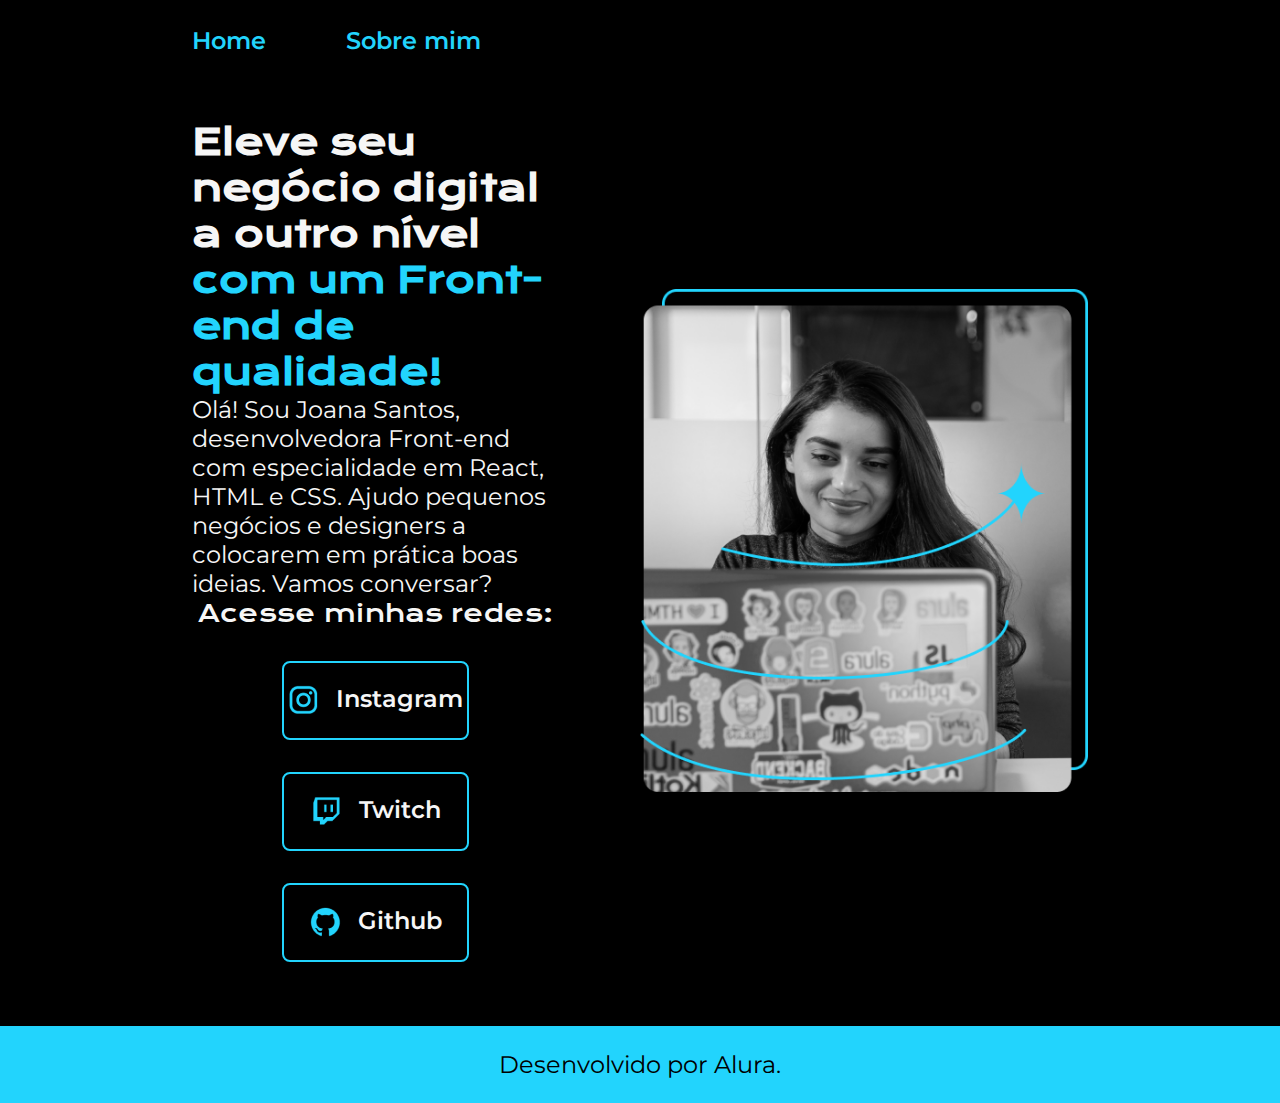
<file: index.html>
<!DOCTYPE html>
<html lang="pt-br">
<head>
    <meta charset="UTF-8">
    <meta http-equiv="X-UA-Compatible" content="IE=edge">
    <meta name="viewport" content="width=device-width, initial-scale=1.0">
    <title>Portfolio</title>
    <link rel="stylesheet" href="./styles/style.css">
</head>
<body>
    <header class="cabecalho">
        <nav class="cabecalho_menu">
            <a class="cabecalho_menu_link" href="index.html">Home</a>
            <a class="cabecalho_menu_link" href="about.html">Sobre mim</a>
        </nav>
    </header>
    <main class="container">
        <section class="container__conteudo">
            <h1 class="container__conteudo__titulo">Eleve seu negócio digital a outro nível <strong class="titulo-destaque"> com um Front-end de qualidade! </strong> </h1>
            <p class="container__conteudo__texto">Olá! Sou Joana Santos, desenvolvedora Front-end com especialidade em React, HTML e CSS. Ajudo pequenos negócios e designers a colocarem em prática boas ideias. Vamos conversar?</p>
            <div class="container__links">
                <h2 class="apresentacao_links_subtitulo">Acesse minhas redes:</h2>
                <a class="links__navegacao" href="https://www.instagram.com/?__coig_restricted=1"> <img src="./assets/instagram.png" alt="Imagem Instagram"> Instagram</a>
                <a class="links__navegacao" href="https://twitch.tv/"> <img src="./assets/twitch.png" alt="Imagem twitch"> Twitch</a>
                <a class="links__navegacao" href="https://github.com/"> <img src="./assets/github.png" alt="Imagem Github"> Github</a>
            </div>
        </section>
        <img class="conteiner_imagem" src="./Imagem.png" alt="Foto do sapinho">
    </main>
    <footer class="rodape">
        <p>Desenvolvido por Alura.</p>
    </footer>
</body>
</html>
</file>
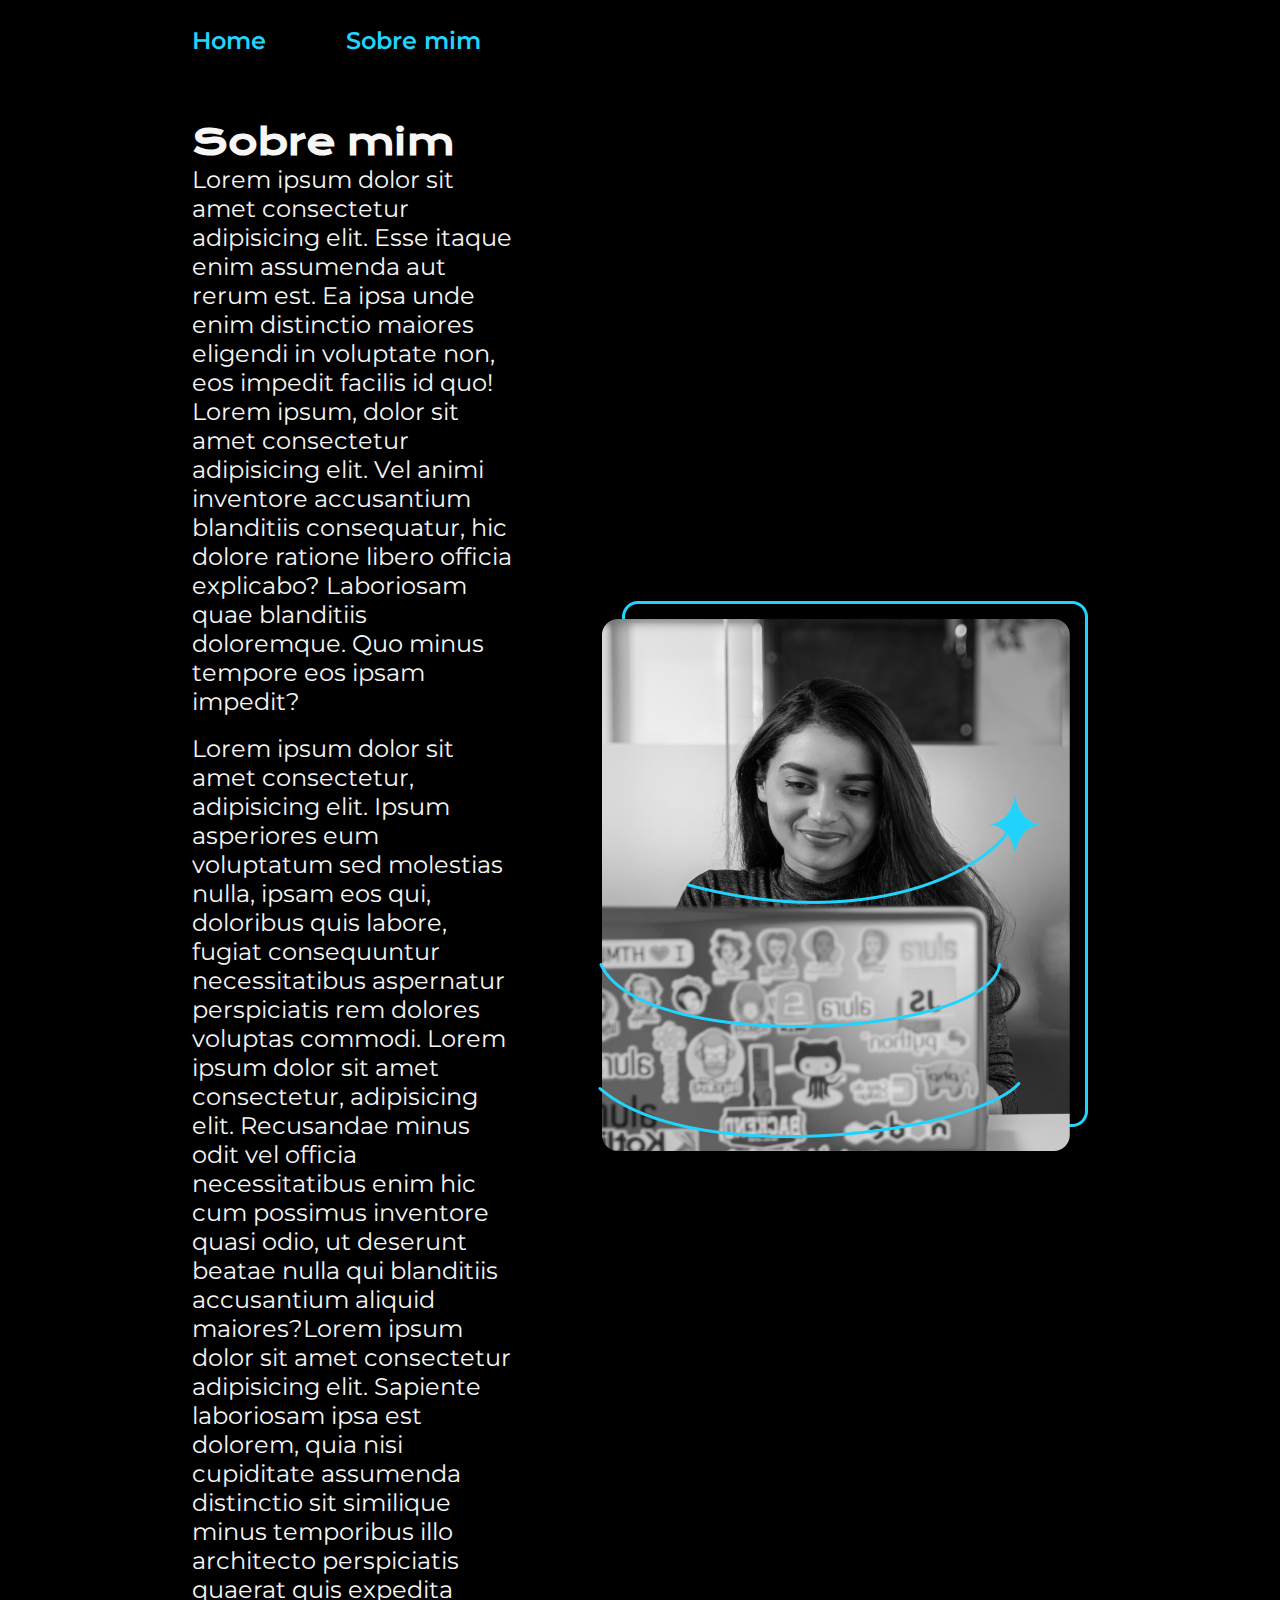
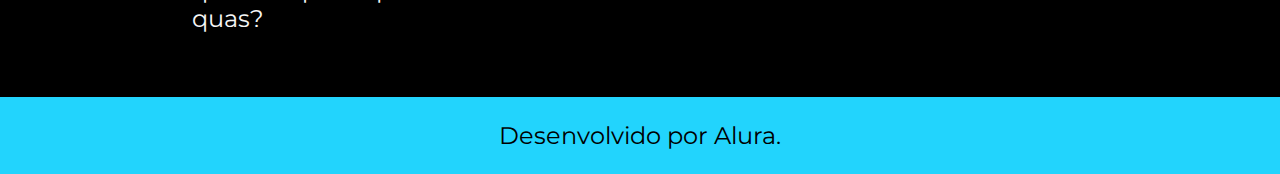
<file: about.html>
<!DOCTYPE html>
<html lang="pt-br">
<head>
    <meta charset="UTF-8">
    <meta name="viewport" content="width=device-width, initial-scale=1.0">
    <title>Sobre mim</title>
    <link rel="stylesheet" href="./styles/style.css">
</head>
<body>
    <header class="cabecalho">
        <nav class="cabecalho_menu">
            <a class="cabecalho_menu_link" href="index.html">Home</a>
            <a class="cabecalho_menu_link" href="about.html">Sobre mim</a>
        </nav>
    </header>
    <main class="container">
        <section class="container__conteudo">
            <h1 class="container__conteudo__titulo class">Sobre mim</h1>
            <p class="container__conteudo__texto">Lorem ipsum dolor sit amet consectetur adipisicing elit. Esse itaque enim assumenda aut rerum est. Ea ipsa unde enim distinctio maiores eligendi in voluptate non, eos impedit facilis id quo! Lorem ipsum, dolor sit amet consectetur adipisicing elit. Vel animi inventore accusantium blanditiis consequatur, hic dolore ratione libero officia explicabo? Laboriosam quae blanditiis doloremque. Quo minus tempore eos ipsam impedit?</p>
            <br>
            <p class="container__conteudo__texto">Lorem ipsum dolor sit amet consectetur, adipisicing elit. Ipsum asperiores eum voluptatum sed molestias nulla, ipsam eos qui, doloribus quis labore, fugiat consequuntur necessitatibus aspernatur perspiciatis rem dolores voluptas commodi. Lorem ipsum dolor sit amet consectetur, adipisicing elit. Recusandae minus odit vel officia necessitatibus enim hic cum possimus inventore quasi odio, ut deserunt beatae nulla qui blanditiis accusantium aliquid maiores?Lorem ipsum dolor sit amet consectetur adipisicing elit. Sapiente laboriosam ipsa est dolorem, quia nisi cupiditate assumenda distinctio sit similique minus temporibus illo architecto perspiciatis quaerat quis expedita quas? </p>
        </section>
        <img src="Imagem.png" alt="Foto da moça">
    </main>
    <footer class="rodape">
        <p>Desenvolvido por Alura.</p>
    </footer>
</body>
</html>
</file>
<file: styles/style.css>
@import url('https://fonts.googleapis.com/css2?family=Krona+One&family=Montserrat:wght@400;600&family=Playfair+Display:ital,wght@1,800&display=swap');

:root {
    --cor--primaria: #000000;
    --cor--secundaria: #f6f6f6;
    --cor--terciaria : #22d4fd;
    --cor--hover: #272727;

    --fonte--principal:'Krona One', sans-serif;
    --fonte--secundaria: 'Montserrat', sans-serif;
}

*{
    margin: 0;
    padding: 0;
}

body {
    box-sizing: border-box;
    background-color: var(--cor--primaria);
    color: var(--cor--secundaria);
}

.cabecalho {
    padding: 2% 0 0 15%;
}

.cabecalho_menu {
    display: flex;
    gap: 80px;
}

.cabecalho_menu_link {
    font-family: var(--fonte--secundaria);
    font-size: 1.5rem;
    font-weight: 600;
    color: var(--cor--terciaria);
    text-decoration: none;
}

.container{
    padding: 5% 15%; 
    display: flex;
    align-items: center;
    justify-content: space-between;
    gap: 82px;
}

.container__conteudo{
    width:navegacao;
    display: flex;
    flex-direction: column;
}

.container__conteudo__titulo{
    font-size: 2.25rem;
    font-family: var(--fonte--principal);
}

.titulo-destaque {
    color: var(--cor--terciaria);
}

.container__conteudo__texto{
    font-size: 1.5rem;
    font-family: var(--fonte--secundaria);
}

.container__links{
    display: flex;
    flex-direction: column;
    justify-content: space-between;
    align-items: center;
    gap: 32px;
}

.apresentacao_links_subtitulo {
    font-family: var(--fonte--principal);
    font-weight: 400;
    font-size: 1.5rem;
}

.links__navegacao{
    /* background-color: #22d4fd; */
    display: flex;
    justify-content: center;
    gap: 16px;
    border: 2px solid var(--cor--terciaria) ;
    width: 50%;
    text-align: center;
    border-radius: 8px;
    font-size: 1.5rem;
    padding: 21.5px 0 ;
    font-weight: 600;
    text-decoration: none;
    color: var(--cor--secundaria);
    font-family: var(--fonte--secundaria);
}

.links__navegacao:hover {
    background-color: var(--cor--hover);

}

.conteiner_imagem {
    width: 50%;
}

.rodape {
    padding: 24px;
    color: var(--cor--primaria);
    background-color: var(--cor--terciaria);
    text-align: center;
    font-family: var(--fonte--secundaria);
    font-size: 1.5rem;
    font-weight: 400;
}

@media (max-width: 1200px){

    .cabecalho{
        padding: 10%;
    }

    .cabecalho_menu{
        justify-content: center;
    }

    .container{
        flex-direction: column-reverse;
        padding: 5%;
    }

    .container__conteudo{
        width: auto;
    }
}
</file>
